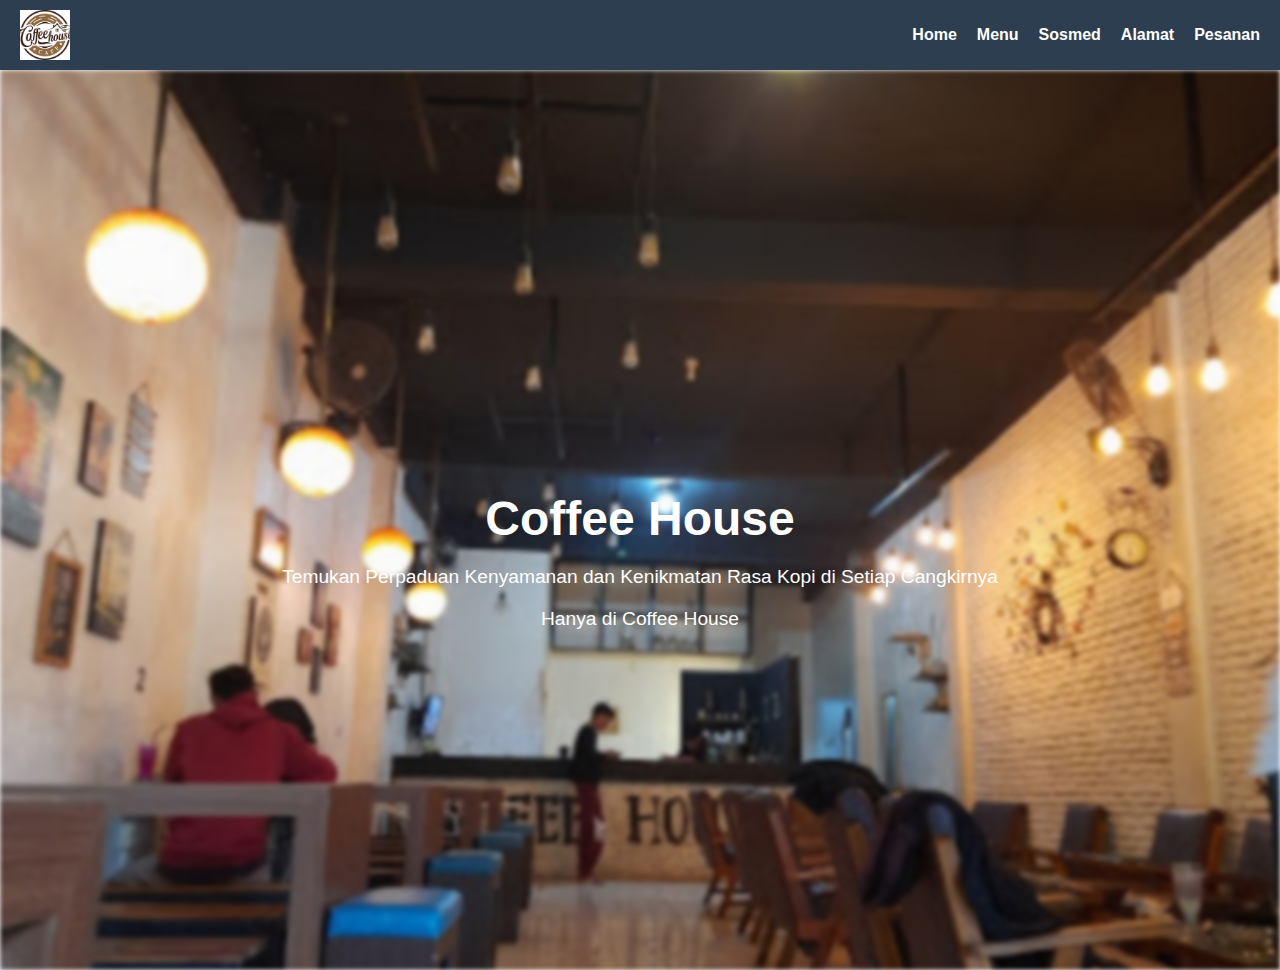
<file: index.html>
<!DOCTYPE html>
<html lang="en">
<head>
    <meta charset="UTF-8">
    <meta name="viewport" content="width=device-width, initial-scale=1.0">
    <title>Coffee House</title>
    <style>
        /* Global Styles */
        body {
            font-family: Arial, sans-serif;
            margin: 0;
            padding: 0;
        }

        /* Header Styles */
        header {
            display: flex;
            justify-content: space-between;
            align-items: center;
            background-color: #2c3e50;
            color: white;
            padding: 10px 20px;
        }

        header img {
            height: 50px;
            width: auto;
        }

        header nav ul {
            list-style: none;
            margin: 0;
            padding: 0;
            display: flex;
            gap: 20px;
        }

        header nav a {
            text-decoration: none;
            color: white;
            font-weight: bold;
        }

        header nav .button {
            padding: 10px 15px;
            border: none;
            border-radius: 5px;
            cursor: pointer;
        }

        header nav .button.secondary {
            background-color: #7f8c8d;
            color: white;
        }

        header nav .button:hover {
            background-color: #16a085;
            color: white;
        }

        /* Hero Section Styles */
        .hero {
            position: relative;
            width: 100%;
            height: 100vh;
            display: flex;
            justify-content: center;
            align-items: center;
            text-align: center;
            color: white;
            overflow: hidden;
        }

        .hero::before {
            content: '';
            position: absolute;
            top: 0;
            left: 0;
            width: 100%;
            height: 100%;
            background: url('coffe.jpg') center/cover no-repeat;
            filter: blur(2px); /* Blur halus */
            z-index: 1;
        }

        .hero h2,
        .hero p {
            position: relative;
            z-index: 2; /* Konten di atas background */
            margin: 0;
            padding: 0 20px;
        }

        .hero h2 {
            font-size: 3rem;
            margin-bottom: 20px;
        }

        .hero p {
            font-size: 1.2rem;
            margin-bottom: 20px;
        }

        .hero-content {
            position: relative;
            z-index: 2;
            transform: translateY(50px); /* Geser teks turun */
        }

        .hero .cta-button {
            position: relative;
            z-index: 2;
            padding: 15px 25px;
            background-color: #e74c3c;
            color: white;
            text-decoration: none;
            font-size: 1.2rem;
            border-radius: 5px;
            transition: background-color 0.3s;
        }

        .hero .cta-button:hover {
            background-color: #c0392b;
        }
    </style>
</head>
<body>
    <header>
        <img src="CoffeeHouse.jpg">
        <nav>
            <ul>
                <li><a href="index.html">Home</a></li>
                <li><a href="menu.html">Menu</a></li> 
                <li><a href="sosmed.html">Sosmed</a></li>
                <li><a href="Alamat.html">Alamat</a></li>
                <li><a href="pesanan.html">Pesanan</a></li>
            </ul>
        </nav>
    </header>

    <main>
        <section class="hero">
            <div class="hero-content">
                <h2>Coffee House</h2>
                <p>Temukan Perpaduan Kenyamanan dan Kenikmatan Rasa Kopi di Setiap Cangkirnya</p>
                <p>Hanya di Coffee House</p>
            </div>
        </section>
    </main>
</body>
</html>
</file>
